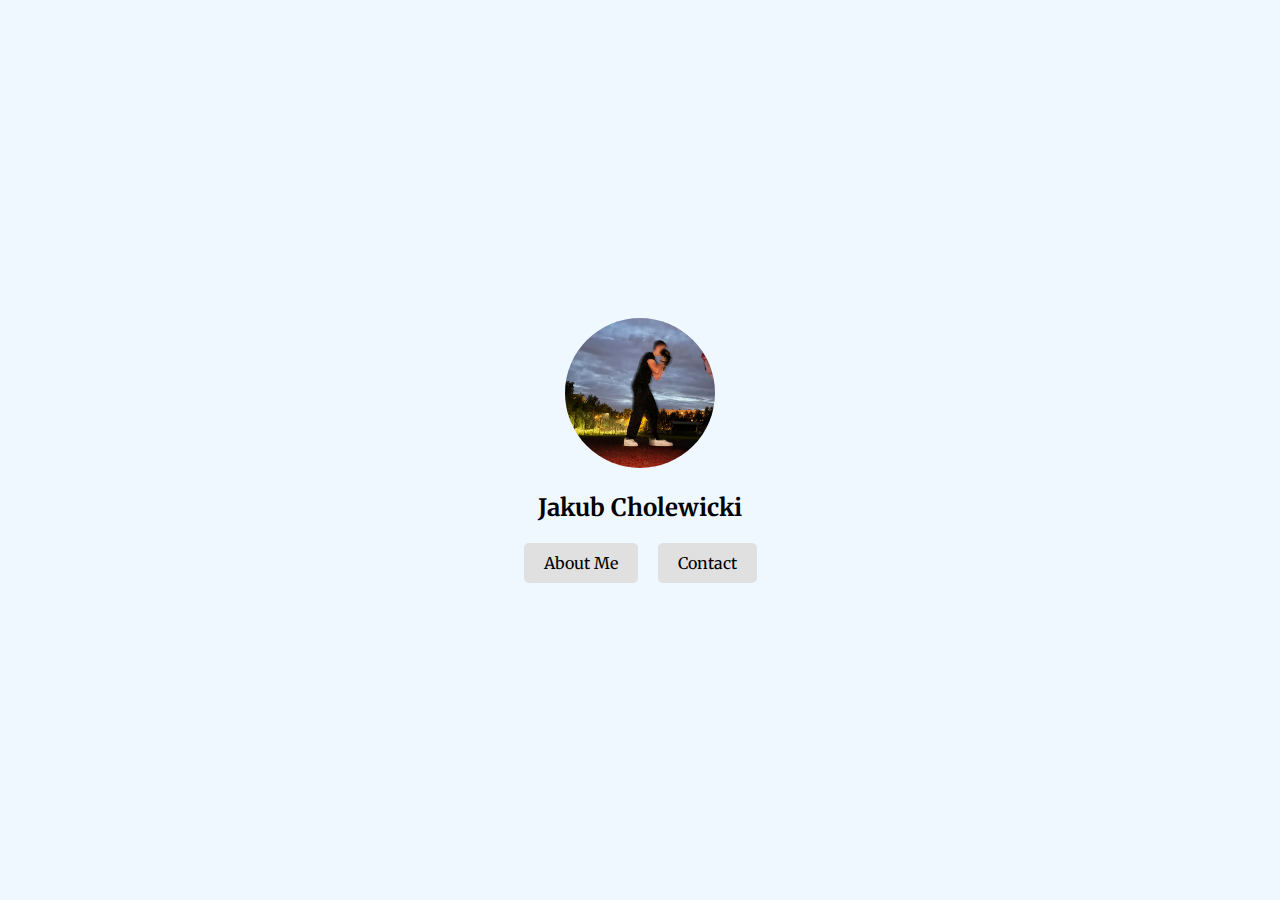
<file: index.html>
<!DOCTYPE html>
<html lang="pl">
<head>
    <meta charset="UTF-8">
    <meta name="viewport" content="width=device-width, initial-scale=1.0">
    <title>Jakub Cholewicki</title>
    <link href="https://fonts.googleapis.com/css2?family=Merriweather:wght@300;400;700&display=swap" rel="stylesheet">
    <link rel="stylesheet" href="style.css">
</head>
<body>
    <div class="container">
        <div class="image-container">
            <img src="logo.jpg" alt="Profile Image">
        </div>
        <div class="name-container">
            <h1>Jakub Cholewicki</h1>
        </div>
        <div class="button-container">
            <a href="aboutme.html" class="button">About Me</a>
            <a href="https://www.instagram.com/p.qubu_/" class="button">Contact</a>
        </div>
    </div>
</body>
</html>
</file>
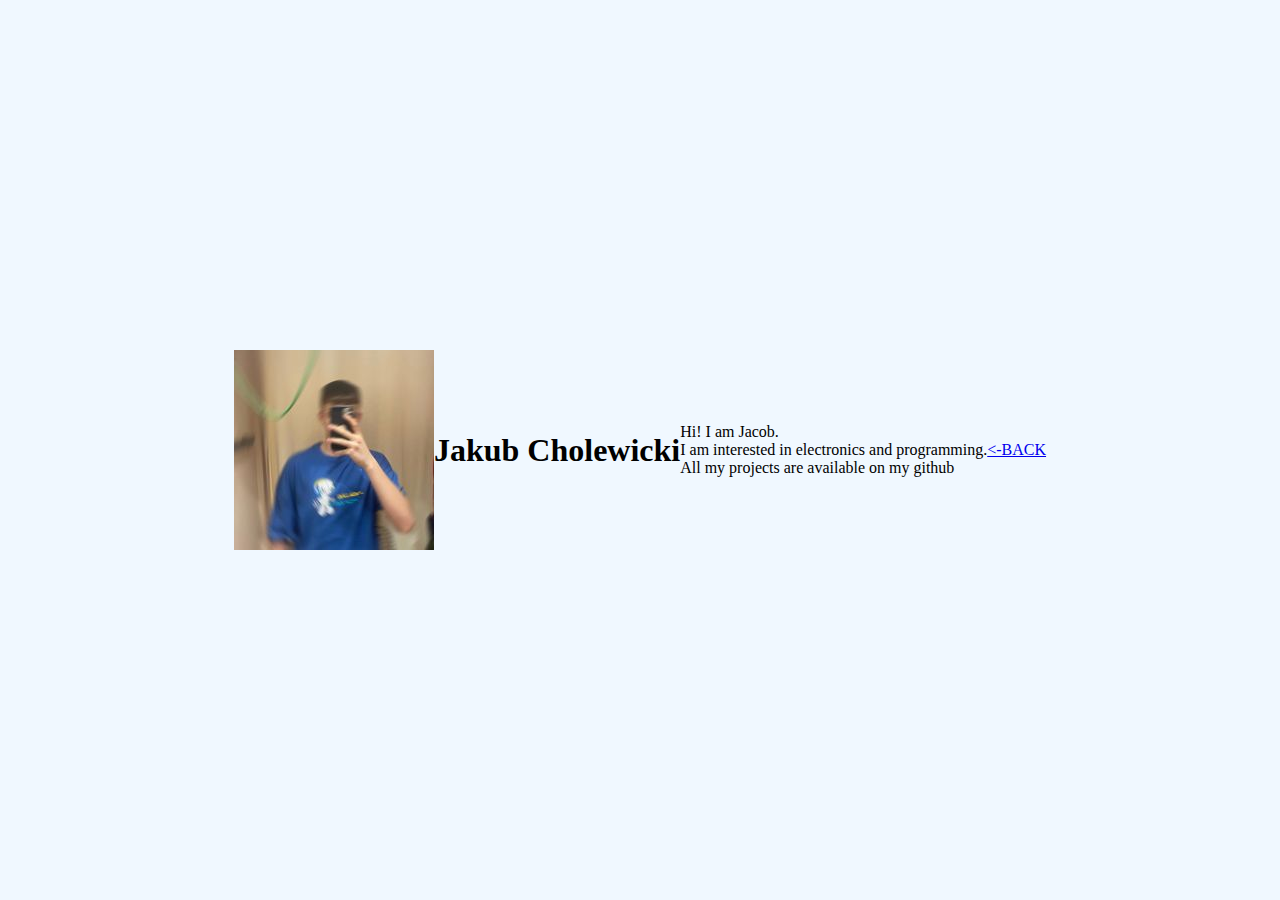
<file: about.html>
<!DOCTYPE html>
<html lang="pl">
<head>
    <meta charset="UTF-8">
    <title>Jakub "3kubusekk" Cholewicki</title>
  <link rel="stylesheet" href="style2.css">
  <link rel="preconnect" href="https://fonts.googleapis.com">
  <link rel="preconnect" href="https://fonts.gstatic.com" crossorigin>
  <link href="https://fonts.googleapis.com/css2?family=Fjalla+One&display=swap" rel="stylesheet">
    <link rel="shortcut icon" href="logo.jpg" type="image/x-icon">
</head>
<body>
<img src="336912484_1151302748875937_6506721784495090584_n.jpg" alt="">
<h1>Jakub Cholewicki</h1>
<div><a>Hi! I am Jacob.<br>I am interested in electronics and programming.<br> All my projects are available on my github<br></div>
    <a href="index.html"><-BACK</a>
</body>
</html>
</file>
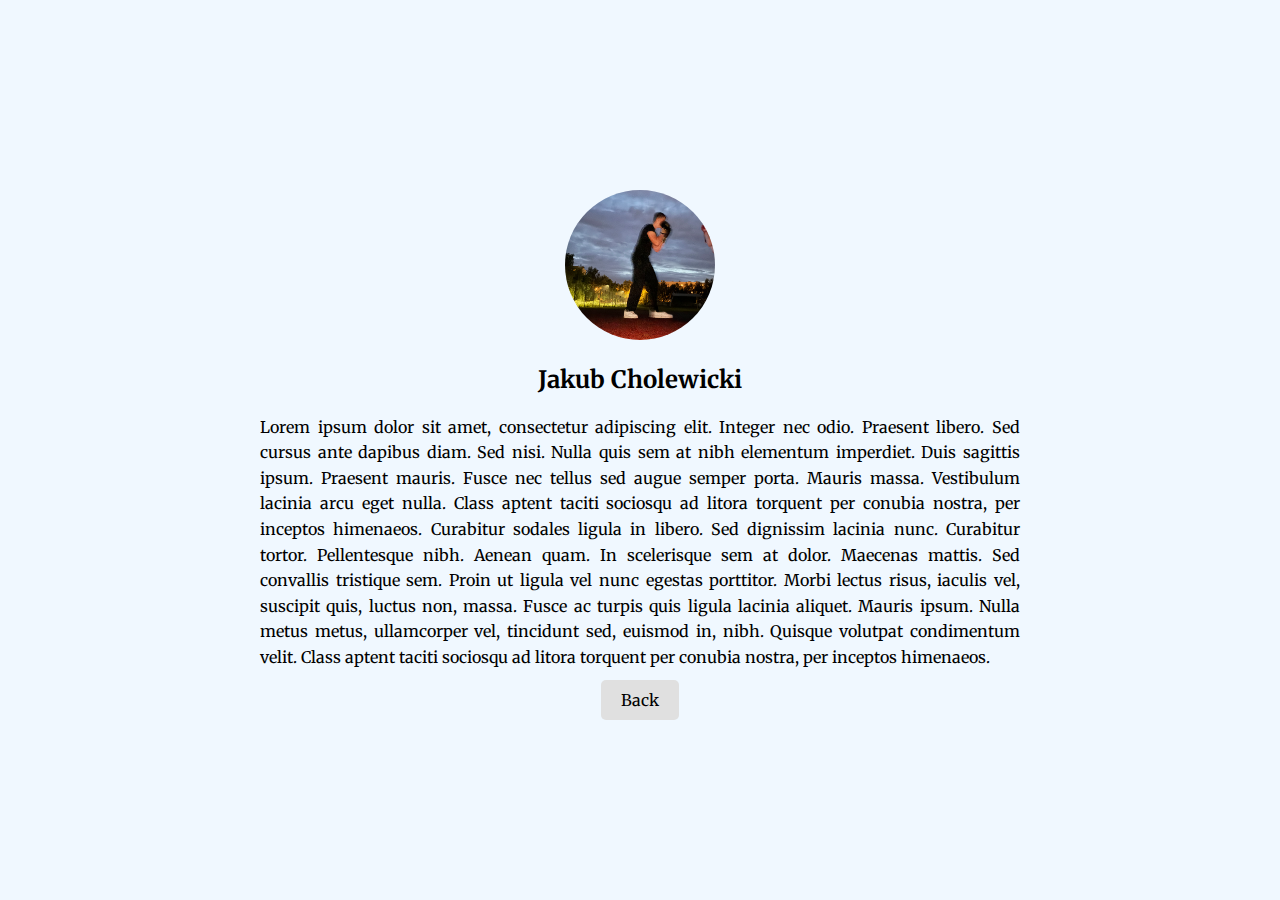
<file: aboutme.html>
<!DOCTYPE html>
<html lang="pl">
<head>
    <meta charset="UTF-8">
    <meta name="viewport" content="width=device-width, initial-scale=1.0">
    <title>Jakub Cholewicki</title>
    <link href="https://fonts.googleapis.com/css2?family=Merriweather:wght@300;400;700&display=swap" rel="stylesheet">
    <link rel="stylesheet" href="style2.css">
</head>
<body>
    <div class="container">
        <div class="image-container">
            <img src="logo.jpg" alt="Profile Image">
        </div>
        <div class="name-container">
            <h1>Jakub Cholewicki</h1>
        </div>
        <div class="text-container">
            <p>Lorem ipsum dolor sit amet, consectetur adipiscing elit. Integer nec odio. Praesent libero. Sed cursus ante dapibus diam. Sed nisi. Nulla quis sem at nibh elementum imperdiet. Duis sagittis ipsum. Praesent mauris. Fusce nec tellus sed augue semper porta. Mauris massa. Vestibulum lacinia arcu eget nulla. Class aptent taciti sociosqu ad litora torquent per conubia nostra, per inceptos himenaeos. Curabitur sodales ligula in libero. Sed dignissim lacinia nunc. Curabitur tortor. Pellentesque nibh. Aenean quam. In scelerisque sem at dolor. Maecenas mattis. Sed convallis tristique sem. Proin ut ligula vel nunc egestas porttitor. Morbi lectus risus, iaculis vel, suscipit quis, luctus non, massa. Fusce ac turpis quis ligula lacinia aliquet. Mauris ipsum. Nulla metus metus, ullamcorper vel, tincidunt sed, euismod in, nibh. Quisque volutpat condimentum velit. Class aptent taciti sociosqu ad litora torquent per conubia nostra, per inceptos himenaeos.</p>
        </div>
        <div class="button-container">
            <a href="index.html" class="button">Back</a>
        </div>
    </div>
</body>
</html>
</file>
<file: style.css>
* {
    margin: 0;
    padding: 0;
    box-sizing: border-box;
}

body {
    font-family: 'Merriweather', serif;
    background-color: #f0f8ff;
    color: #000000;
    display: flex;
    justify-content: center;
    align-items: center;
    height: 100vh;
    margin: 0;
}

.container {
    text-align: center;
}

.image-container {
    margin-bottom: 20px;
    
}

.image-container img {
    width: 150px;
    height: 150px;
    border-radius: 50%;
    object-fit: cover;
}

.name-container {
    margin-bottom: 20px;
}

.name-container h1 {
    font-weight: 700;
    font-size: 24px;
}

.button-container {
    display: flex;
    justify-content: center;
    gap: 20px;
}

.button {
    text-decoration: none;
    color: #000000;
    background-color: #e0e0e0;
    padding: 10px 20px;
    border-radius: 5px;
    transition: background-color 0.3s, transform 0.3s;
}

.button:hover {
    background-color: #cccccc;
    transform: scale(1.05);
}

@media (max-width: 600px) {
    .button-container {
        flex-direction: column;
        gap: 10px;
    }
}
</file>
<file: style2.css>
* {
    margin: 0;
    padding: 0;
    box-sizing: border-box;
}

body {
    font-family: 'Merriweather', serif;
    background-color: #f0f8ff;
    color: #000000;
    display: flex;
    justify-content: center;
    align-items: center;
    height: 100vh;
    margin: 0;
}

.container {
    text-align: center;
    max-width: 800px;
    padding: 20px;
}

.image-container {
    margin-bottom: 20px;
    
}

.image-container img {
    width: 150px;
    height: 150px;
    border-radius: 50%;
    object-fit: cover;
}

.name-container {
    margin-bottom: 20px;
}

.name-container h1 {
    font-weight: 700;
    font-size: 24px;
}

.text-container {
    margin-bottom: 20px;
}

.text-container p {
    font-size: 16px;
    line-height: 1.6;
    text-align: justify;
}

.button-container {
    margin-top: 20px;
}

.button {
    text-decoration: none;
    color: #000000;
    background-color: #e0e0e0;
    padding: 10px 20px;
    border-radius: 5px;
    transition: background-color 0.3s, transform 0.3s;
}

.button:hover {
    background-color: #cccccc;
    transform: scale(1.05);
}

@media (max-width: 600px) {
    .text-container p {
        font-size: 14px;
    }
}
</file>
